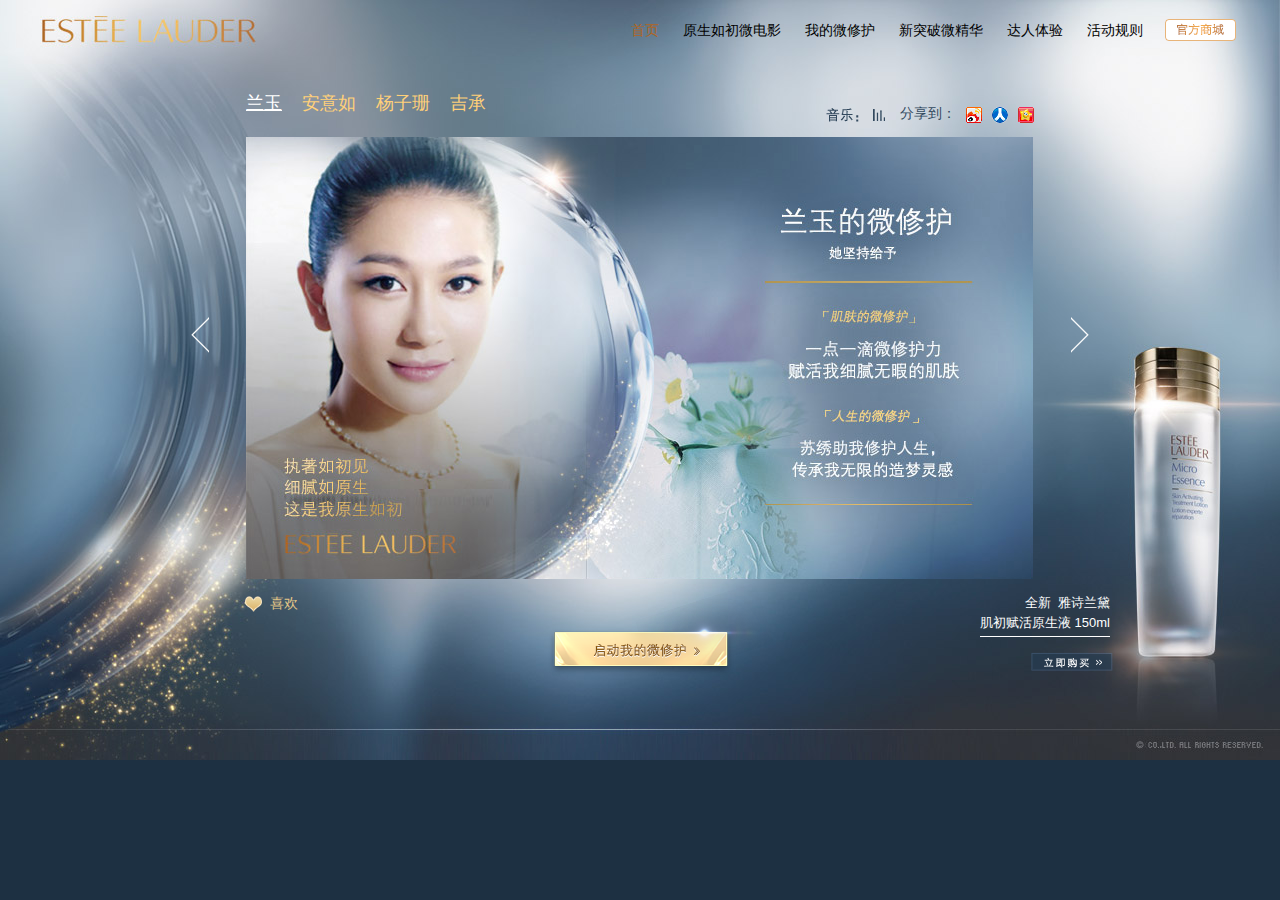
<file: Bubble/Repair.html>
<!DOCTYPE html PUBLIC "-//W3C//DTD XHTML 1.0 Transitional//EN" "http://www.w3.org/TR/xhtml1/DTD/xhtml1-transitional.dtd">
<html xmlns="http://www.w3.org/1999/xhtml">
<head>
<meta http-equiv="Content-Type" content="text/html; charset=utf-8" />
<script type="text/javascript" src="js/jquery-1.10.2.min.js"></script>
<script type="text/javascript" src="js/swfobject.js"></script>
<script type="text/javascript" src="js/jquery.slides.js"></script>
<link href="css/ysld11.css" rel="stylesheet" type="text/css" />

<title>KOL微修护</title>
</head>

<body class="mbg_video">
    <div class="wrap">
       <div class="head clfix">
		<ul class="menu">
			<li ><a class="on" href="#">首页</a></li>
			<li ><a href="#">原生如初微电影</a></li>
			<li ><a href="#">我的微修护 </a></li>
			<li ><a href="#">新突破微精华 </a></li>
			<li ><a href="#">达人体验 </a></li>
            <li ><a href="#">活动规则 </a></li>
			<li ><a href="#" class="shop"></a></li>
		</ul>
	   </div>
       <div class="video_con">
           <div class="share-slide sl2">
                    <div class="video_fx"><span class="video_fx_s2"></span><span>分享到：</span><a class="fx_sina" href="#"></a><a class="fx_rr" href="#"></a><a class="fx_qq" href="#"></a></div>
					<div class="r-p1 slrp2"><a class="on"  data-page="0">兰玉</a><a data-page="1">安意如</a><a data-page="2">杨子珊</a><a data-page="3">吉承</a></div>
					<div class="slide-box sb2">
						<div class="r-con"><img src="images/index_29.jpg" /></div>
						<div class="r-con"><img src="images/index_30.jpg" /></div>
						<div class="r-con"><img src="images/index_31.jpg" /></div>
                        <div class="r-con"><img src="images/index_32.jpg" /></div>
					</div>		

			</div>
           <div class="video_c_fd clfix">
               <span class="video_cfd_s on">喜欢</span><a class="video_cfd_a ml" href="#"></a>
               <div class="video_cfd_d2">
                   <div class="video_cfd_font">
                      全新&nbsp;&nbsp;雅诗兰黛<br />肌初赋活原生液 150ml
                   </div>
                   <div class="video_cfd_btn">
                      <!--<a class="incon2_lb_a1" href="#"></a>-->
                      <a class="incon2_lb_a2" href="#"></a>
                   </div>
               </div>
           </div>
       </div>
    </div>

</body>
<script type="text/javascript">
<!--
	$(function(){
		var common = {
			sw : ($(document).width()>$(window).width())?$(document).width():$(window).width(),
			sh : ($(document).height()>$(window).height())?$(document).height():$(window).height(),
			showpop : function(o){
				common.showopobg(o);
				$(o).css({
					'left' : (common.sw - $(o).width())/2,
					'top'  : (common.sh - $(o).height())/2
				}).show();
			},
			hidepop : function(o){
				common.hideopobg(o);
				$(o).hide();
			},
			showopobg : function(o){
				if($('.pop-bg').length){
					$('.pop-bg').css({
						'width' : common.sw,
						'height': common.sh
					}).show();
				}else{
					$('<div/>').addClass('pop-bg').css({
						'width' : common.sw,
						'height': common.sh
					}).insertBefore($(o));
				}
			},
			hideopobg : function(){
				$('.pop-bg').hide();
			},
			resize : function(o){
				$('.pop-bg').css({
					'width' : common.sw,
					'height': common.sh
				});
				$(o).css({
					'left' : (common.sw - $(o).width())/2,
					'top'  : (common.sh - $(o).height())/2
				});
			}
		}
		$('.slide-box').slidesjs({
			width: 788,
			height: 443
		});
		var count = 0;
		var haveadd = new Array();
		$('.add').bind('click',function(){
			if($('.friends').val()!=0){
				var same = 0;
				for(var i=0;i<haveadd.length;i++){
					if($('.friends').val() == haveadd[i]){
						same = 1;
					};
				}
				if(!same&&count<3){
					haveadd.push($('.friends').val());
					var oldstr = $(".wbtext").val();
					$(".wbtext").val(oldstr+' '+"@"+$('.friends').val());
					count++;
				}else if(count>=3){
					alert('分享数为最多为三个');
				}
			}
		});
		var authstat = 1;
		authstat?common.hidepop('.pop-a'):common.showpop('.pop-a');

	})
//-->
</script>
</html>
</file>
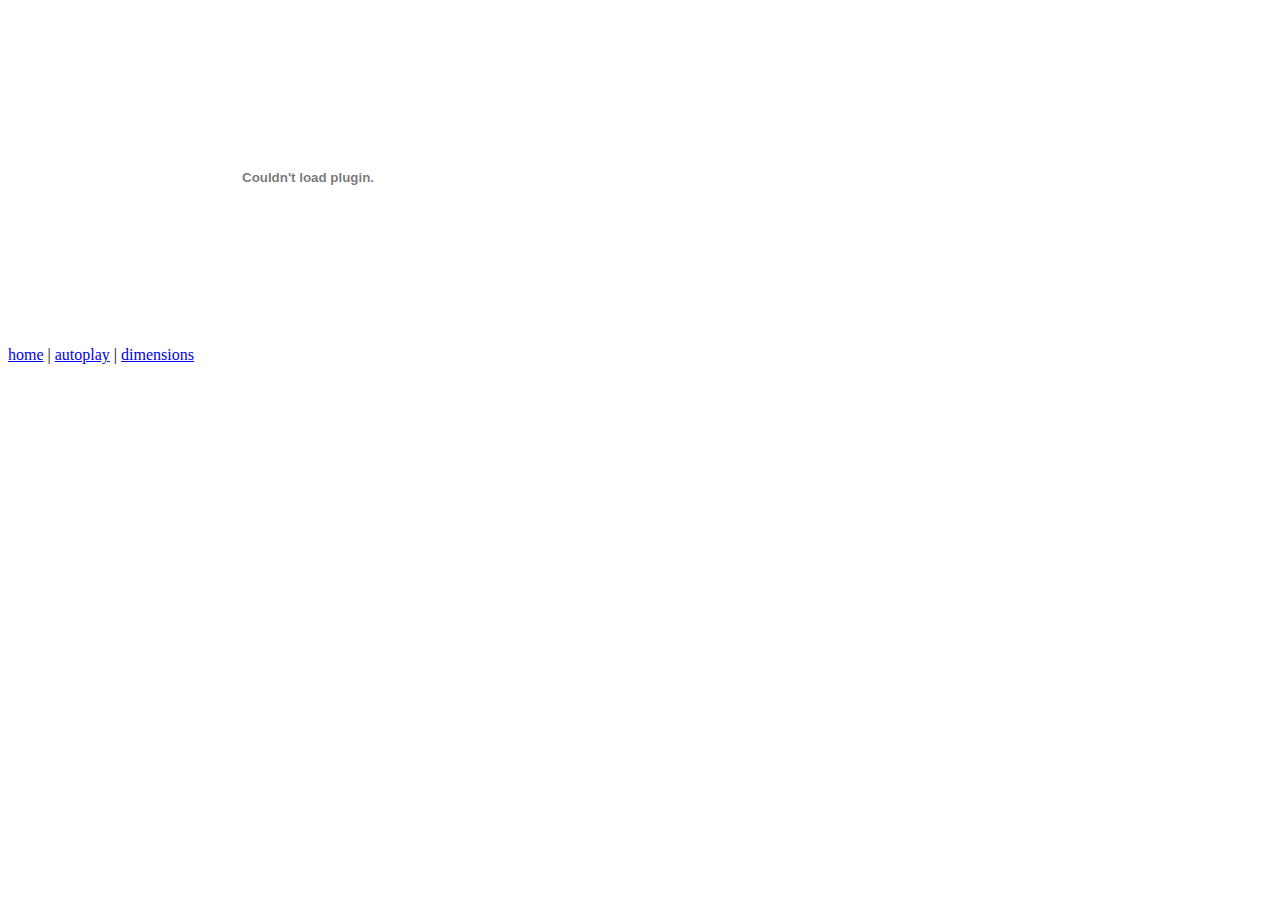
<file: VideoPlayer/f4player/autoplay.html>
<html>
<head>
<meta http-equiv="Content-Type" content="text/html; charset=utf-8"/>
<title>f4Player :: beta</title>
</head>
<body>
    <div id="player">
		<object width="600" height="338" id="f4Player" classid="clsid:D27CDB6E-AE6D-11cf-96B8-444553540000"> 
		<param name="movie" value="player.swf" /> 
		<param name="quality" value="high" /> 
		<param name="menu" value="false" /> 
		<param name="allowFullScreen" value="true" /> 
		<param name="scale" value="noscale" /> 
		<param name="allowScriptAccess" value="always" />
		<param name="swLiveConnect" value="true" />
		<param name="flashVars" value="skin=skins/mySkin.swf
			&thumbnail=videos/video-thumbnail.jpg
			&video=videos/andrea.mp4
			&autoplay=1
			"/>
		<!-- [if !IE] -->
		<object width="600" height="338" data="player.swf" type="application/x-shockwave-flash" id="f4Player">
		<param name="quality" value="high" /> 
		<param name="menu" value="false" /> 
		<param name="allowFullScreen" value="true" /> 
		<param name="scale" value="noscale" />
		<param name="allowScriptAccess" value="always" />
		<param name="swLiveConnect" value="true" />
		<param name="flashVars" value="skin=skins/mySkin.swf
			&thumbnail=videos/video-thumbnail.jpg
			&video=videos/andrea.mp4
			&autoplay=1
			"/>
		</object> 
		<!-- [endif] -->
		<!-- http://f4player.googlecode.com/files/delicatessen.mp4 -->		 
		</object>
	</div>
	<a href="index.html">home</a> | 
	<a href="autoplay.html">autoplay</a> | 
	<a href="dimensions.html">dimensions</a>
</body>
</html>
</file>
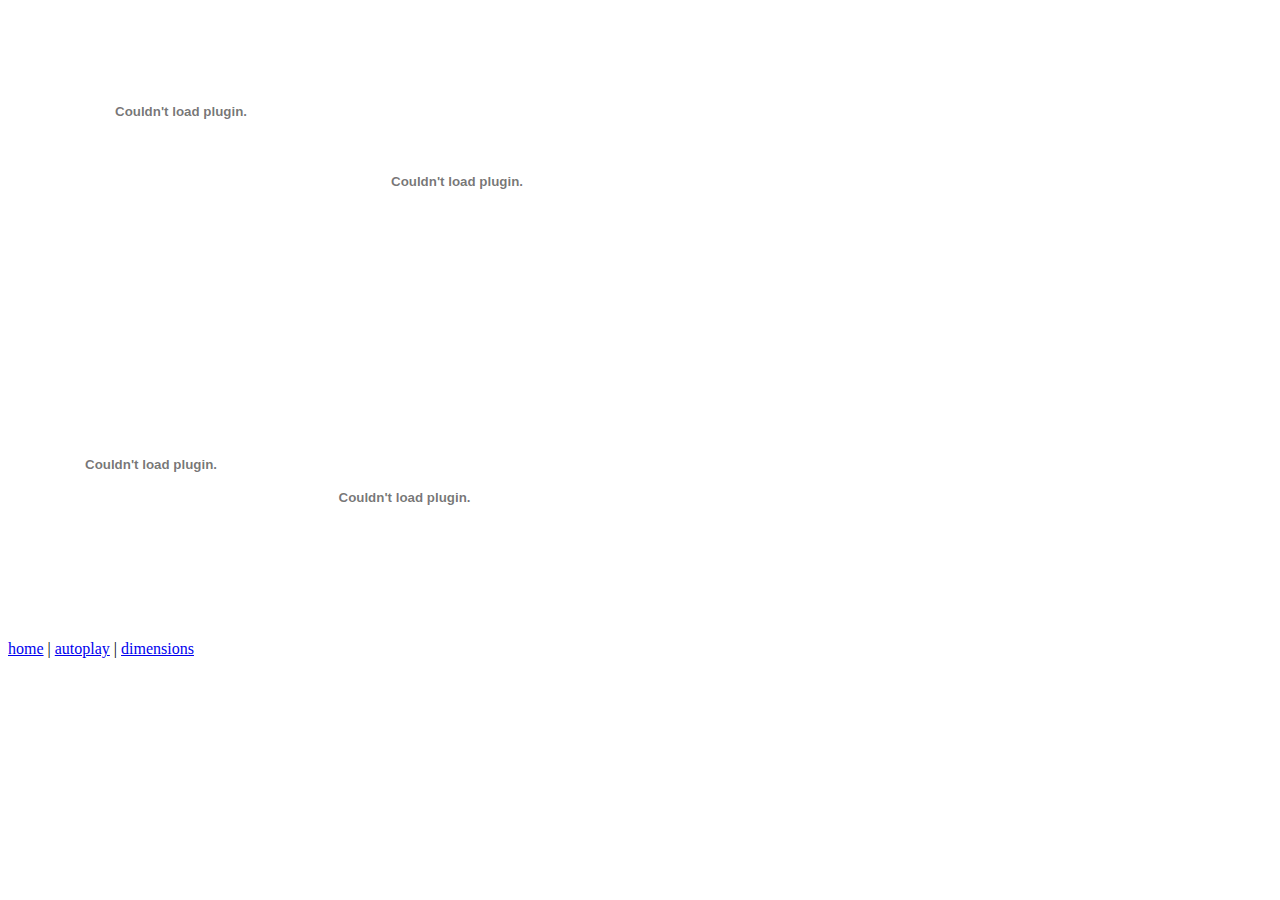
<file: VideoPlayer/f4player/dimensions.html>
<html>
<head>
<meta http-equiv="Content-Type" content="text/html; charset=utf-8"/>
<title>f4Player :: beta</title>
<style>
.player {
float: left;
padding: 13px;
}
.clear {clear: both; }
</style>
</head>
<body>
    <div id="player" class="player">
		<object width="320" height="180" id="f4Player" classid="clsid:D27CDB6E-AE6D-11cf-96B8-444553540000"> 
		<param name="movie" value="player.swf" /> 
		<param name="quality" value="high" /> 
		<param name="menu" value="false" /> 
		<param name="allowFullScreen" value="true" /> 
		<param name="scale" value="noscale" /> 
		<param name="allowScriptAccess" value="always" />
		<param name="swLiveConnect" value="true" />
		<param name="flashVars" value="skin=skins/mySkin.swf
			&thumbnail=videos/video-thumbnail.jpg
			&video=videos/andrea.mp4"/>
		<!-- [if !IE] -->
		<object width="320" height="180" data="player.swf" type="application/x-shockwave-flash" id="f4Player">
		<param name="quality" value="high" /> 
		<param name="menu" value="false" /> 
		<param name="allowFullScreen" value="true" /> 
		<param name="scale" value="noscale" />
		<param name="allowScriptAccess" value="always" />
		<param name="swLiveConnect" value="true" />
		<param name="flashVars" value="skin=skins/mySkin.swf
			&thumbnail=videos/video-thumbnail.jpg
			&video=videos/andrea.mp4""/>
		</object> 
		<!-- [endif] --> 
		</object>
	</div>
	
    <div id="player2" class="player">
		<object width="180" height="320" id="f4Player" classid="clsid:D27CDB6E-AE6D-11cf-96B8-444553540000"> 
		<param name="movie" value="player.swf" /> 
		<param name="quality" value="high" /> 
		<param name="menu" value="false" /> 
		<param name="allowFullScreen" value="true" /> 
		<param name="scale" value="noscale" /> 
		<param name="allowScriptAccess" value="always" />
		<param name="swLiveConnect" value="true" />
		<param name="flashVars" value="skin=skins/mySkin.swf
			&thumbnail=videos/video-thumbnail.jpg
			&video=videos/andrea.mp4"/>
		<!-- [if !IE] --> 
		<object width="180" height="320" data="player.swf" type="application/x-shockwave-flash" id="f4Player">
		<param name="quality" value="high" /> 
		<param name="menu" value="false" /> 
		<param name="allowFullScreen" value="true" /> 
		<param name="scale" value="noscale" />
		<param name="allowScriptAccess" value="always" />
		<param name="swLiveConnect" value="true" />
		<param name="flashVars" value="skin=skins/mySkin.swf
			&thumbnail=videos/video-thumbnail.jpg
			&video=videos/andrea.mp4"/>
		</object> 
		<!-- [endif] --> 
		</object>
	</div>
	
	<div class="clear"></div>
	
    <div id="player3" class="player">
		<object width="260" height="195" id="f4Player" classid="clsid:D27CDB6E-AE6D-11cf-96B8-444553540000"> 
		<param name="movie" value="player.swf" /> 
		<param name="quality" value="high" /> 
		<param name="menu" value="false" /> 
		<param name="allowFullScreen" value="true" /> 
		<param name="scale" value="noscale" /> 
		<param name="allowScriptAccess" value="always" />
		<param name="swLiveConnect" value="true" />
		<param name="flashVars" value="skin=skins/mySkin.swf
			&thumbnail=videos/video-thumbnail.jpg
			&video=videos/andrea.mp4"/>
		<!-- [if !IE] --> 
		<object width="260" height="195" data="player.swf" type="application/x-shockwave-flash" id="f4Player">
		<param name="quality" value="high" /> 
		<param name="menu" value="false" /> 
		<param name="allowFullScreen" value="true" /> 
		<param name="scale" value="noscale" />
		<param name="allowScriptAccess" value="always" />
		<param name="swLiveConnect" value="true" />
		<param name="flashVars" value="skin=skins/mySkin.swf
			&thumbnail=videos/video-thumbnail.jpg
			&video=videos/andrea.mp4"/>
		</object> 
		 <!-- [endif] --> 
		</object>
	</div>
	
	<div id="player4" class="player">
		<object width="195" height="260" id="f4Player" classid="clsid:D27CDB6E-AE6D-11cf-96B8-444553540000"> 
		<param name="movie" value="player.swf" /> 
		<param name="quality" value="high" /> 
		<param name="menu" value="false" /> 
		<param name="allowFullScreen" value="true" /> 
		<param name="scale" value="noscale" /> 
		<param name="allowScriptAccess" value="always" />
		<param name="swLiveConnect" value="true" />
		<param name="flashVars" value="skin=skins/mySkin.swf
			&thumbnail=videos/video-thumbnail.jpg
			&video=videos/andrea.mp4"/>
		<!-- [if !IE] --> 
		<object width="195" height="260" data="player.swf" type="application/x-shockwave-flash" id="f4Player">
		<param name="quality" value="high" /> 
		<param name="menu" value="false" /> 
		<param name="allowFullScreen" value="true" /> 
		<param name="scale" value="noscale" />
		<param name="allowScriptAccess" value="always" />
		<param name="swLiveConnect" value="true" />
		<param name="flashVars" value="skin=skins/mySkin.swf
			&thumbnail=videos/video-thumbnail.jpg
			&video=videos/andrea.mp4"/>
		</object> 
		 <!-- [endif] --> 
		</object>
	</div>
	
	<div class="clear"></div>
	
	<a href="index.html">home</a> | 
	<a href="autoplay.html">autoplay</a> | 
	<a href="dimensions.html">dimensions</a>
	
</body>
</html>
</file>
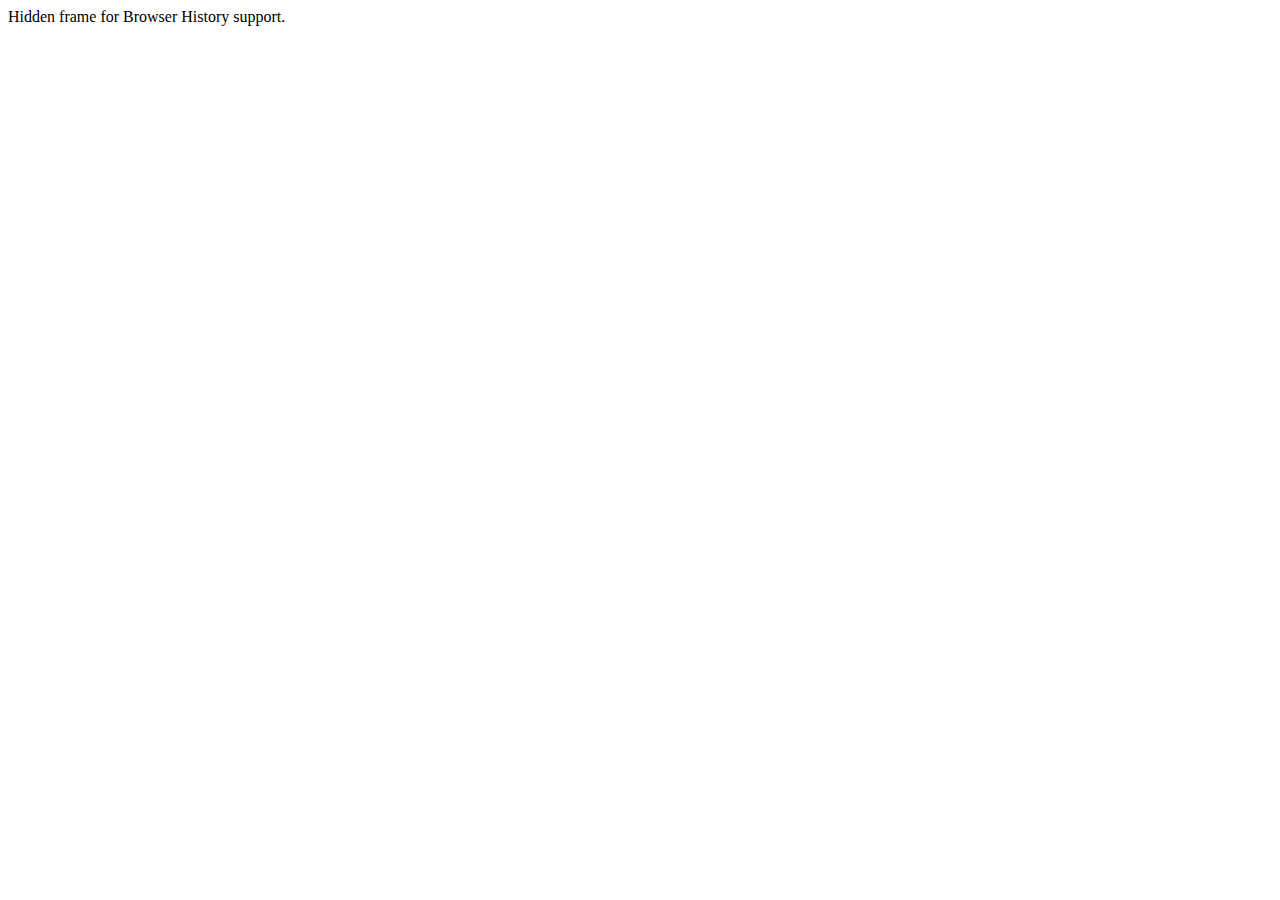
<file: VideoPlayer/bin/history/historyFrame.html>
<html>
    <head>
        <META HTTP-EQUIV="Pragma" CONTENT="no-cache"> 
        <META HTTP-EQUIV="Expires" CONTENT="-1"> 
    </head>
    <body>
    <script>
        function processUrl()
        {

            var pos = url.indexOf("?");
            url = pos != -1 ? url.substr(pos + 1) : "";
            if (!parent._ie_firstload) {
                parent.BrowserHistory.setBrowserURL(url);
                try {
                    parent.BrowserHistory.browserURLChange(url);
                } catch(e) { }
            } else {
                parent._ie_firstload = false;
            }
        }

        var url = document.location.href;
        processUrl();
        document.write(encodeURIComponent(url));
    </script>
    Hidden frame for Browser History support.
    </body>
</html>
</file>
<file: Bubble/css/ysld11.css>
@charset "utf-8";
/* CSS Document */

body,h1,h2,h3,h4,h5,h6,hr,p,blockquote,dl,dt,dd,ul,ol,li,pre,form,fieldset,legend,button,input,textarea,th,td{margin:0;padding:0;}
body,button,input,select,textarea{font:12px/1.5 Microsoft YaHei,tahoma,\5b8b\4f53,arial;color:#333;}
h1,h2,h3,h4,h5,h6{font-size:100%;}
address,cite,dfn,em,var{font-style:normal;}
code,kbd,pre,samp{font-family:courier new,courier,monospace;}
small{font-size:12px;}
ul,ol{list-style:none;}
a{text-decoration:none;}
a:hover{text-decoration:underline;}
sup{vertical-align:text-top;}
sub{vertical-align:text-bottom;}
legend{color:#fff;}
fieldset,img{border:0;}
button,input,select,textarea{font-size:100%;}
table{border-collapse:collapse;border-spacing:0;}
select { font-size:14px; }
legend { display:none; }
address, caption, em, strong, th, i { font-style:normal; font-weight:400; }
table caption { margin-left:-1px; }
html, body { -webkit-text-size-adjust:none; }
/*html { overflow:-moz-scrollbars-vertical; } Always show Firefox scrollbar*/
table, table td, table th { border-collapse:collapse; border-spacing:0; }
a {text-decoration:none; color:#333; outline:none; cursor:pointer; }
a:hover { text-decoration:underline }
/*字体*/
.SimSun { font-family:'SimSun'; }
.yh{font-family:\5FAE\8F6F\96C5\9ED1;}
/*定位*/
.pr { position:relative; }
.pa { position:absolute; }
.db{display:block;}
.zoom { zoom:1; }
/*清除浮动*/
.clfix{*zoom:1;}
.clfix:after{content:'\20';display:block;height:0;clear:both;}
.cb { clear:both; }
/* 去除chrome输入框焦点效果 */
input,button,select,textarea{outline:none}
.ipt-t,.ipt-a{border:1px solid #ccc;padding:3px;}

/*等待页*/
.mbg{ background:#1d3042 url(../images/bg.jpg) no-repeat top center;}
.mbgstep1{ background:#1d3042 url(../images/bg-step1.jpg) no-repeat top center;}
.mbg.little{ background:#1d3042 url(../images/bg3.jpg) no-repeat top center;}
.mbg_video{ background:#1d3042 url(../images/bg2.jpg) no-repeat top center;}
.wrap{ width:1280px; height:760px; margin:0 auto;position:relative;}
.wrap.wlit{ height:670px;}
.head{ height:55px; padding:5px 0 0 0;}
.head .menu{float:right; margin-right:30px;}
.head .menu li{float:left;height:53px;padding:0 10px;}
.head .menu li a{display:block;padding:0 2px;height:53px;line-height:50px;color:#000; font-size:14px;}
.head .menu li a:hover,.head .menu li a.on{height:50px;text-decoration:none;color:#af6524}
.head .menu li a.shop{margin:14px 0 0;width:71px;height:22px;background:url(../images/shop.png) no-repeat 0 0;border:none;}
.head .menu li a.shop:hover{border:none;}
.flash{ width:1280px; height:760px; position:absolute; top:0;}
.loading_s{ width:294px; height:254px; background:url(../images/loading.png) no-repeat 0 0; display:block; margin:200px auto 0 auto;}
.loading_a2{ width:82px; height:29px; background:url(../images/index_23.png) no-repeat 0 0; display:block; position:absolute; right:30px; bottom:60px;}
.index_con{ position:relative;}
.id_con1{background:url(../images/index_09.png) no-repeat center 70px; height:598px; padding:40px 0 0 0;}
.idcon1_l{ width:380px; float:left; margin:0 0 0 256px;}
.idcon1_r{ width:200px; float:left; background:url(../images/index_08.png) no-repeat 185px 30px; padding:450px 0 150px 350px;}
.idcon1_r_font{ background:url(../images/index_03.png) no-repeat 0 bottom; padding:0 0 5px 0; color:#fff; font-size:13px;}
.idcon1_r_btn{ padding:15px 0 10px 0;}
.incon1_rb_a1{ width:82px; height:19px; background:url(../images/index_10.png) no-repeat 0 0; display:inline-block; margin:0 5px 0 0;}
.incon1_rb_a2{ width:82px; height:19px; background:url(../images/index_11.png) no-repeat 0 0; display:inline-block; }
.idcon1_l_s1{ width:340px; height:32px; background:url(../images/index_26.png) no-repeat 0 0; display:block; margin:25px 0 0 55px;}
.idcon1_l_s2{ width:443px; height:42px; background:url(../images/index_25.png) no-repeat 0 0; display:block; margin:0 10px 0 0;}
.idcon1_l_d1{ margin:375px 0 0 100px;}
.idcon1_l_a1{ width:253px; height:43px; background:url(../images/index_24.png) no-repeat 0 0; display:inline-block; }
.idcon1_l_d2{ color:#fff; font-size:14px; margin:5px 0 0 150px; }

.id_con2{ background:url(../images/index_17.png) no-repeat 0 0; padding:340px 0 0 213px;}
.icon2_ms{ width:409px; height:409px; background:url(../images/index_18.png) no-repeat 0 0; position:absolute; left:470px; top:102px; z-index:9999; cursor:pointer;}
.idcon2_l{ width:180px; float:left; background:url(../images/index_16.png) no-repeat 185px 0; padding:200px 100px 80px 0;}
.idcon2_r{ width:431px; float:left; margin:0 0 0 10px;}
.idcon2_l_font{ background:url(../images/index_03.png) no-repeat right bottom; padding:0 0 5px 0; color:#fff; font-size:13px; text-align:right; margin-right:10px;}
.idcon2_l_btn{ padding:15px 0 10px 0;}
.incon2_lb_a1{ width:82px; height:19px; background:url(../images/index_10.png) no-repeat 0 0; display:inline-block; margin:0 5px 0 0;}
.incon2_lb_a2{ width:82px; height:19px; background:url(../images/index_11.png) no-repeat 0 0; display:inline-block; }
.idcon2_r_s1{ width:431px; height:60px; background:url(../images/index_14.png) no-repeat 0 0; display:block; margin:70px 0 0 0;}
.idcon2_r_s2{width:372px; height:37px; background:url(../images/index_15.png) no-repeat 0 0; display:block; margin:0 0px 0 30px;}
.idcon2_r_d1{ padding:20px 0 5px 0;}
.idcon2_r_a1{ width:203px; height:52px; background:url(../images/index_12.png) no-repeat 0 0; display:inline-block; margin:0 0px 0 10px;}
.idcon2_r_a2{ width:203px; height:52px; background:url(../images/index_13.png) no-repeat 0 0; display:inline-block;}
.idcon2_r_d2{ color:#fff; font-size:14px; text-align:center;}

/*观看KOL视频*/
.share-slide{ position:relative;}
.share-slide_tech{ width:788;}
.share-slide.sl2{ width:788px; height:483px; margin:30px auto 0 auto;}
.share-slide.sl2 .slide-box.sb2{margin:0 auto;position:relative;width:788px;height:443px; }
.share-slide .r-p1.slrp2{ padding:0 0 20px 0px;}
.share-slide .r-p1.slrp2 a{padding:0 20px 0 0;margin:0 0px 0 0; font-size:18px; text-decoration:none; color:#ffd079;}
.share-slide .r-p1.slrp2 a span{ text-transform:uppercase;}
.share-slide .r-p1.slrp2 a.on{ color:#fff; background:none; text-decoration:underline;}
.share-slide.sl2 .slide-box .slidesjs-previous{display:block;text-indent:-5000px;position:absolute;left:-55px;top:180px;width:18px;height:36px;background:url(../images/index_27.png)no-repeat 0 0;}
.share-slide.sl2 .slide-box .slidesjs-previous:hover{background:url(../images/index_27.png) no-repeat 0 0;}
.share-slide.sl2 .slide-box .slidesjs-next{display:block;text-indent:-5000px;position:absolute;right:-55px;top:180px;width:18px;height:36px;background:url(../images/index_28.png) no-repeat 0 0;}
.share-slide.sl2 .slide-box .slidesjs-next:hover{background:url(../images/index_28.png) no-repeat 0 0;}
.share-slide.sl2 .slide-box .slidesjs-pagination{position:relative;left:-20px;text-align:center; display:none;}
.share-slide.sl2 .r-con{width:778px;height:443px; overflow:hidden;font-size:12px; }
.video_fx{ position:absolute; right:0px; top:13px;}
.video_fx span{ color:#32495e; font-size:14px; margin:0 10px 0 0;}
.fx_sina{ width:16px; height:16px; background:url(../images/index_21.png) no-repeat 0 0; display:inline-block; margin:0 10px 0 0; vertical-align:middle;}
.fx_rr{ width:16px; height:16px; background:url(../images/index_21.png) no-repeat 0 0; display:inline-block; margin:0 10px 0 0; background-position:-25px 0; vertical-align:middle;}
.fx_qq{ width:16px; height:16px; background:url(../images/index_21.png) no-repeat 0 0; display:inline-block; background-position:-47px 0;  vertical-align:middle;}

/*KOL微修护*/
.video_c_fd{ padding:10px 0 0 245px;}
.video_cfd_s{ color:#999; font-size:14px; background:url(../images/index_22.png) no-repeat 0 13px; padding:10px 0 0 25px; display:inline-block; cursor:pointer;}
.video_cfd_s.on{ color:#e4c788; background:url(../images/index_22on.png) no-repeat 0 13px;}
.video_cfd_a{ width:226px; height:97px; background:url(../images/index_19.png) no-repeat 0 0; display:inline-block; vertical-align:top; margin:0 0 0 120px;}
.video_cfd_a.ml{ margin:0 0 0 250px;}
.video_cfd_a2{ color:#cfd0d0; font-size:14px; text-decoration:underline; margin:0 0 0 30px;} 
.video_cfd_d2{ float:right; margin:10px 160px 0 0;}
.video_cfd_font{background:url(../images/index_03.png) no-repeat right bottom; padding:0 0 5px 0; color:#fff; font-size:13px; text-align:right; margin-right:10px;}
.video_cfd_btn{padding:15px 7px 10px 0; text-align:right;}
.video_fx span.video_fx_s2{ width:59px; height:14px; background:url(../images/index_33.png) no-repeat 0 0; display:inline-block; vertical-align:middle; margin:0 15px 0 0;}

/*弹出注册页*/
.mask{ background:url(../images/index_40.png) repeat 0 0; position:absolute; left:0; top:0; z-index:9999;}
.login_pop{ width:432px; height:366px; background:url(../images/index_39.png) no-repeat 0 0; margin:150px auto 0 auto; padding:90px 0 0 35px; position:relative;}
.pop_close{ width:22px; height:22px; background:url(../images/index_34.png) no-repeat 0 0; display:block; position:absolute; right:30px; top:75px;}
.login_pop p{ color:#fff; font-size:18px; text-align:center; padding:30px 0 13px 0;}
.login_pop_a1{ width:181px; height:55px; background:url(../images/index_36.png) no-repeat 0 0; display:block; margin:0 auto;}
.login_pop_a2{ width:181px; height:55px; background:url(../images/index_37.png) no-repeat 0 0; display:block; margin:0 auto;}
.login_pop_a3{ width:181px; height:55px; background:url(../images/index_38.png) no-repeat 0 0; display:block; margin:0 auto;}

/*生成微修护*/
.gere_m{ width:1005px; background:url(../images/index_44.png) no-repeat -20px -15px; margin:0 auto;}
.gere_m.mbot{ padding:30px 0 0 0;}
.gere_m.fvcmb{ padding:30px 0 0 0;}
.gere_ma_l{ float:left; width:200px; padding:90px 0 0 156px;}
.gere_ma_l.short{ padding:130px 0 0 140px;}
.gere_ma_l.mbotl{ padding:130px 0 0 156px;}
.gere_ma_r{ float:left; width:260px; padding:60px 0 0 250px;}
.gere_ma_r.mbotr{ padding:100px 0 0 250px;}
.gere_mal_img{ width:116px; height:116px; overflow:hidden; border:#fff solid 3px; display:block; margin:0 0 0 110px;}
.gere_mal_font{ color:#f8d687; font-size:16px; margin:100px 0 0 0px;}
.gere_mar_a{ background:url(../images/index_45.png) no-repeat bottom center; padding:0 0 15px 0;}
.gere_mar_a p{ color:#fff; font-size:14px; text-align:center;}
.gere_mar_a p b{ font-size:29px; font-weight:100; display:block;}
.gere_marb_s1{ width:101px; height:16px; background:url(../images/index_46.png) no-repeat 0 0; display:block; margin:15px auto;}
.gere_marb_s2{ width:101px; height:16px; background:url(../images/index_47.png) no-repeat 0 0; display:block; margin:15px auto 10px auto;}
.gere_mar_b{background:url(../images/index_45.png) no-repeat bottom center; padding:0 0 15px 0; position:relative;}
.gere_mar_b p{ color:#fff; font-size:15px; text-align:center;}
.gere_marb_s3{ width:85px; height:20px; background:url(../images/index_41.png) no-repeat 0 0; display:block; margin:20px auto 10px auto; cursor:pointer;}
.gere_m_b{ padding:82px 0 0 0; position:relative;}
.gere_m_b.shareb{ padding:75px 0 0 0; height:100px;}
.gere_mb_s1{ width:244px; height:48px; background:url(../images/index_42.png) no-repeat 0 0; display:block; margin:0 auto; cursor:pointer;}
.gere_mb_s2{ width:277px; height:86px; background:url(../images/index_57.png) no-repeat 0 0; display:block; margin:0 auto; cursor:pointer; }
.gere_mb_d1{ width:550px; height:55px; background:url(../images/index_48.png) no-repeat 0 0; padding:8px 0 0 40px; margin:0px 0 0 230px;}
.gere_mb_d1.shared3{ margin:0px 0 0 190px;}
.gere_mbd1_sd{ display:inline-block; color:#ffd079; font-size:18px; background:url(../images/index_43.png) no-repeat right 5px; padding:0 35px 0 0; margin:0 0 0 15px;}
.gere_mbd1_sd.com{ background:url(../images/index_43on.png) no-repeat right 5px;}
.gere_mbd1_sd.on{ color:#fff;}
.gere_mbd1_sd.last{ background:none; }
.gere_mbd1sd_ss{ font-size:12px;}
.gere_mbd1sd_ss b{ font-size:14px; font-weight:100;}
.gere_br{ position:absolute; right:22px; bottom:0px;}
.gere_br.shared2{ top:35px; right:0px;}
.gere_tera{ width:225px; height:77px; padding:10px 15px; background:#FFF; border:#b4974f solid 2px; position:absolute; right:10px; top:105px; font-size:12px; line-height:19px;}

/*分享给闺蜜*/
.share_m{ width:962px; background:url(../images/index_49.png) no-repeat 80px 50px; margin:0 auto;}
.share_m_r{ width:391px; float:left; margin:0 0 0 220px; padding:122px 0 0 0;}
.share_mr_a span{ color:#fff; font-size:16px; }
.share_mr_a input{ vertical-align:middle;}
.share_mra_sel{ width:240px; height:27px; background:url(../images/index_50.png) no-repeat 0 0; border:none; padding:0 0 0 5px; font-size:13px; color:#040000; vertical-align:middle; margin:0 15px 0 6px;}
.share_mr_b{ width:348px; padding:10px 15px; background:#f4f7f9; color:#666; font-size:13px; line-height:22px; min-height:130px; margin:30px 0 25px 0;}
.share_mr_c{ text-align:right;}
.share_mr_c input{ vertical-align:middle; margin:0 5px 0 10px;}
.share_mr_c a{ color:#fff; font-size:14px; text-decoration:underline;}

/*分享微修护成功*/
.ss_pop{ width:573px; height:597px; background:url(../images/index_53.png) no-repeat 0 0; position:relative; margin:80px auto 0 auto; padding:80px 0 0 70px}
.pop_close2{ width:22px; height:22px; background:url(../images/index_34.png) no-repeat 0 0; display:block; position:absolute; right:85px; top:85px;}
.ss_pop_m{ width:290px; margin:0 0 0 100px;}
.ss_pm_p1{ color:#fff; font-size:15px; padding:25px 0 0 0;}
.ss_pm_p1 b{ font-size:32px; font-weight:100; display:block; padding:0 0 0 90px;}
.ss_pm_ul li{ margin:9px 0;}
.ss_pm_ul li p{ color:#fff; font-size:12px; padding:5px 0;}
.ss_pm_ul li p i{ color:#c5b394; font-style:normal; margin:0 0 0 120px;}
.ss_pmul_litex{ width:278px; height:20px; background:#FFF; padding:5px 5px; border:0;}
.ss_pmul_liii{ padding:10px 0 0 80px;}

/*提交成功*/
.submits_pop{ width:465px; height:356px; background:url(../images/index_39.png) no-repeat 0 0; padding:90px 0 0 20px; margin:150px auto; position:relative;}
.subs_pop_m{ text-align:center; color:#fff; font-size:18px;}
.subs_pop_m b{ display:block; font-size:32px; font-weight:100; padding:60px 0 10px 0;}
.subs_pop_m p{ padding:0 0 28px 0;}
.pop_close.pc2{ right:45px;}

/*提交失败*/
.subs_pop_m b.high{ padding:35px 0 10px 0;}
.subs_pm_i2{ margin:0 0 5px 0;}

/*好友回访*/
.frv_m_a{ position:relative; }
.video_fx.ml{ right:101px;}
.video_cfd_s.fvs{ position:absolute; left:135px; top:50px;}
.video_cfd_s.on i{ color:#e4c788; font-style:normal; margin:0 0 0 10px;}
.gere_br.fv{ top:55px; right:20px;}

/*启动微修护模板*/
.act_mr_s{ color:#fff; font-size:18px; margin:0 10px 0 0;}
.video_cfd_a.ml.am{ width:236px; height:70px; background:url(../images/index_58.png) no-repeat 0 -5px;}
.video_cfd_d2.amd2{ float:right; margin:0px 160px 0 0;}
.am_s{ width:59px; height:15px; background:url(../images/index_59.png) no-repeat 0 0; display:inline-block;}

.winner_pop{ background:url(../images/index_60.png) no-repeat 0 0; width:731px; height:585px; margin:120px auto 0 auto; position:relative;}
.winner_pop_m{ width:324px; margin:0px 0 0 300px; padding:20px 0 0 0;}
.winner_pop_m h1{ color:#d8bb7d; font-size:24px; font-weight:100; border-bottom:#d8bb7d solid 1px; padding:20px 0 8px 0; width:250px; margin:0 0 10px 0;}
.winner_pm_d{ width:324px; height:300px;overflow:auto; }
.winner_pm_d dl{ margin:10px 0 0 0;}
.winner_pm_d dl dt{ color:#edd092; font-size:15px;}
.winner_pm_d dl dd{ color:#fff; font-size:14px; margin:5px 0;}
.winner_pm_d span{ width:160px; display:inline-block;}
</file>
